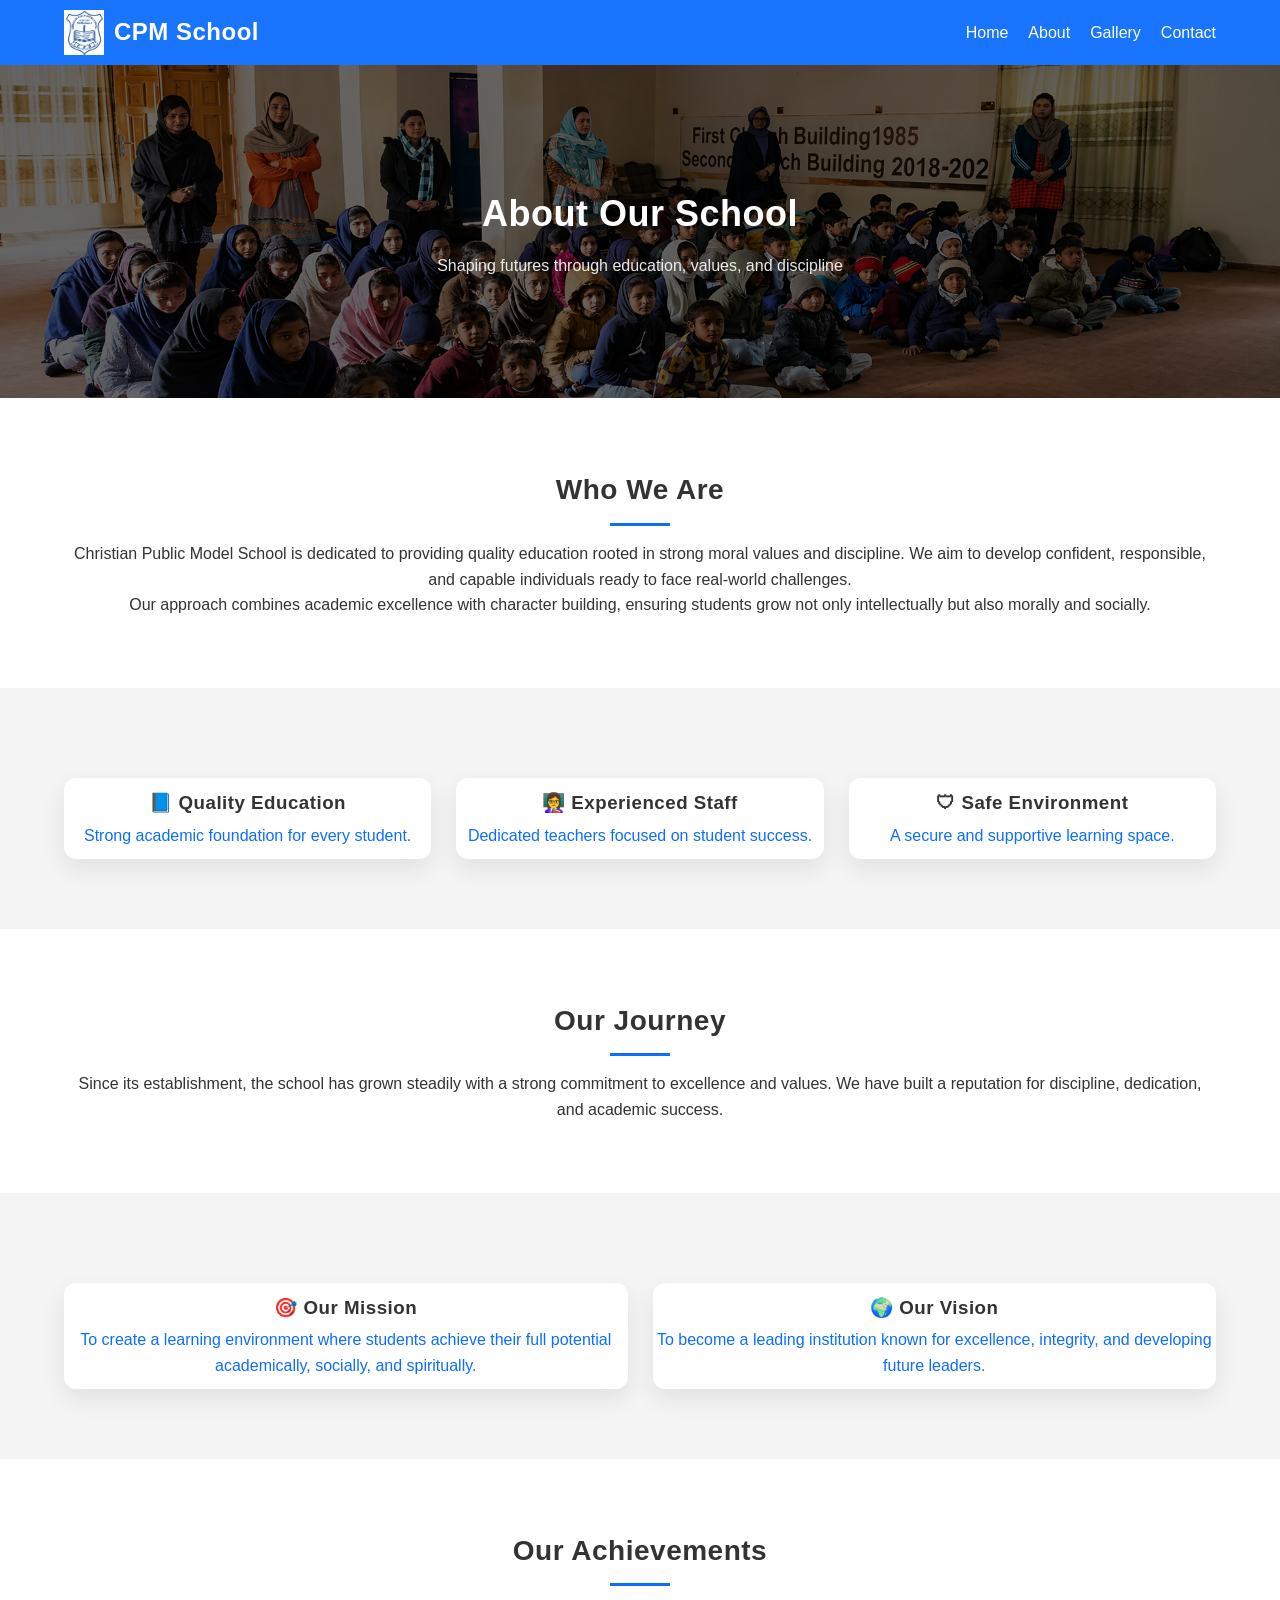
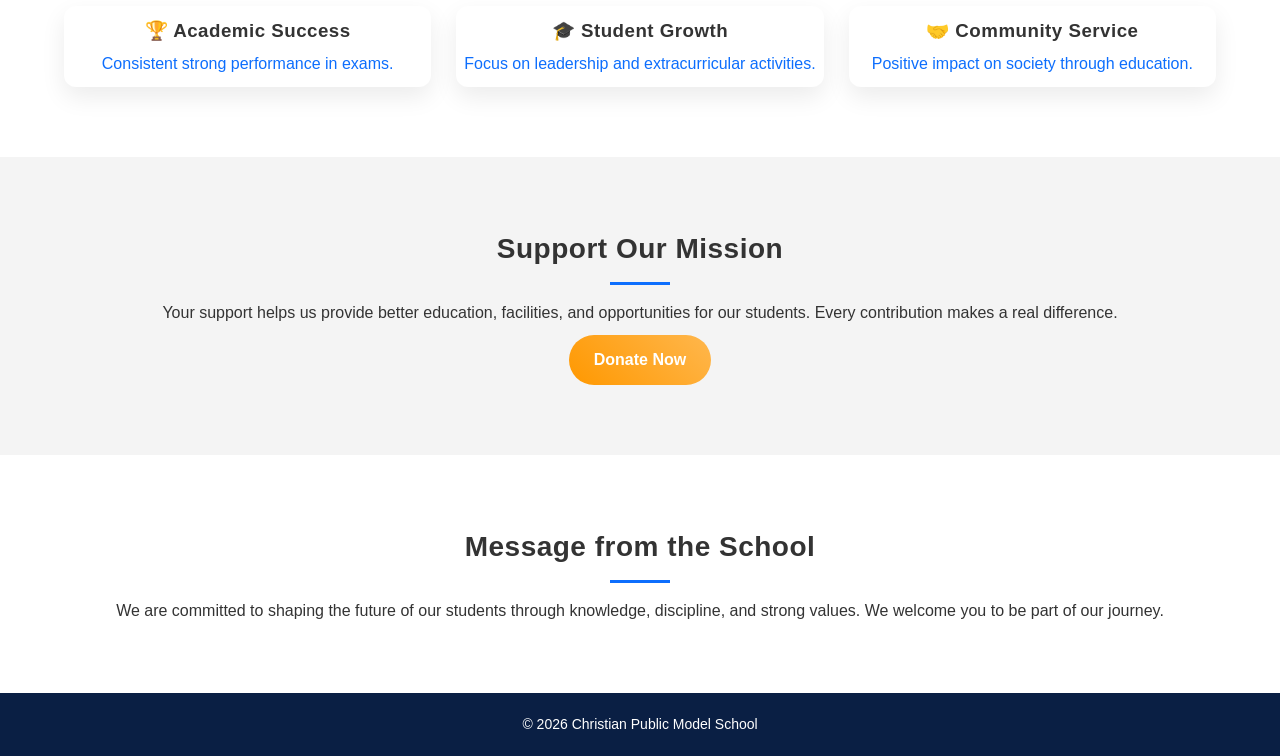
<file: about.html>
<!DOCTYPE html>
<html>
<head>
  <title>About Us - Christian Public Model School</title>
  <meta name="viewport" content="width=device-width, initial-scale=1.0">
  <link rel="stylesheet" href="css/style.css">
</head>

<body>

<!-- HEADER -->
<header>
  <div class="container navbar">

    <div class="logo">
      <img src="images/logo.png">
      <h2>CPM School</h2>
    </div>

    <div class="menu-toggle" onclick="toggleMenu()">☰</div>

    <ul id="navMenu">
      <li><a href="index.html">Home</a></li>
      <li><a href="about.html">About</a></li>
      <li><a href="gallery.html">Gallery</a></li>
      <li><a href="contact.html">Contact</a></li>
    </ul>

  </div>
</header>

<!-- HERO SECTION -->
<section class="hero">
  <div class="hero-content">
    <h1>About Our School</h1>
    <p>Shaping futures through education, values, and discipline</p>
  </div>
</section>

<!-- ABOUT -->
<section class="section">
  <div class="container">

    <h2>Who We Are</h2>

    <p>
      Christian Public Model School is dedicated to providing quality education 
      rooted in strong moral values and discipline. We aim to develop confident, 
      responsible, and capable individuals ready to face real-world challenges.
    </p>

    <p>
      Our approach combines academic excellence with character building, ensuring 
      students grow not only intellectually but also morally and socially.
    </p>

  </div>
</section>

<!-- HIGHLIGHT CARDS -->
<section class="section light">
  <div class="container">

    <div class="features">

      <div class="feature-box">
        <h3>📘 Quality Education</h3>
        <p>Strong academic foundation for every student.</p>
      </div>

      <div class="feature-box">
        <h3>👩‍🏫 Experienced Staff</h3>
        <p>Dedicated teachers focused on student success.</p>
      </div>

      <div class="feature-box">
        <h3>🛡 Safe Environment</h3>
        <p>A secure and supportive learning space.</p>
      </div>

    </div>

  </div>
</section>

<!-- HISTORY -->
<section class="section">
  <div class="container">

    <h2>Our Journey</h2>

    <p>
      Since its establishment, the school has grown steadily with a strong 
      commitment to excellence and values. We have built a reputation for 
      discipline, dedication, and academic success.
    </p>

  </div>
</section>

<!-- MISSION / VISION -->
<section class="section light">
  <div class="container">

    <div class="features">

      <div class="feature-box">
        <h3>🎯 Our Mission</h3>
        <p>
          To create a learning environment where students achieve their full potential 
          academically, socially, and spiritually.
        </p>
      </div>

      <div class="feature-box">
        <h3>🌍 Our Vision</h3>
        <p>
          To become a leading institution known for excellence, integrity, and 
          developing future leaders.
        </p>
      </div>

    </div>

  </div>
</section>

<!-- ACHIEVEMENTS -->
<section class="section">
  <div class="container">

    <h2>Our Achievements</h2>

    <div class="features">

      <div class="feature-box">
        <h3>🏆 Academic Success</h3>
        <p>Consistent strong performance in exams.</p>
      </div>

      <div class="feature-box">
        <h3>🎓 Student Growth</h3>
        <p>Focus on leadership and extracurricular activities.</p>
      </div>

      <div class="feature-box">
        <h3>🤝 Community Service</h3>
        <p>Positive impact on society through education.</p>
      </div>

    </div>

  </div>
</section>

<!-- DONATION -->
<section class="section light">
  <div class="container">

    <h2>Support Our Mission</h2>

    <p>
      Your support helps us provide better education, facilities, and opportunities 
      for our students. Every contribution makes a real difference.
    </p>

    <a href="https://www.paypal.com/donate" target="_blank" class="btn">
      Donate Now
    </a>

  </div>
</section>

<!-- MESSAGE -->
<section class="section">
  <div class="container">

    <h2>Message from the School</h2>

    <p>
      We are committed to shaping the future of our students through knowledge, 
      discipline, and strong values. We welcome you to be part of our journey.
    </p>

  </div>
</section>

<!-- FOOTER -->
<footer>
  <p>© 2026 Christian Public Model School</p>
</footer>

<script src="js/script.js"></script>

</body>
</html>
</file>
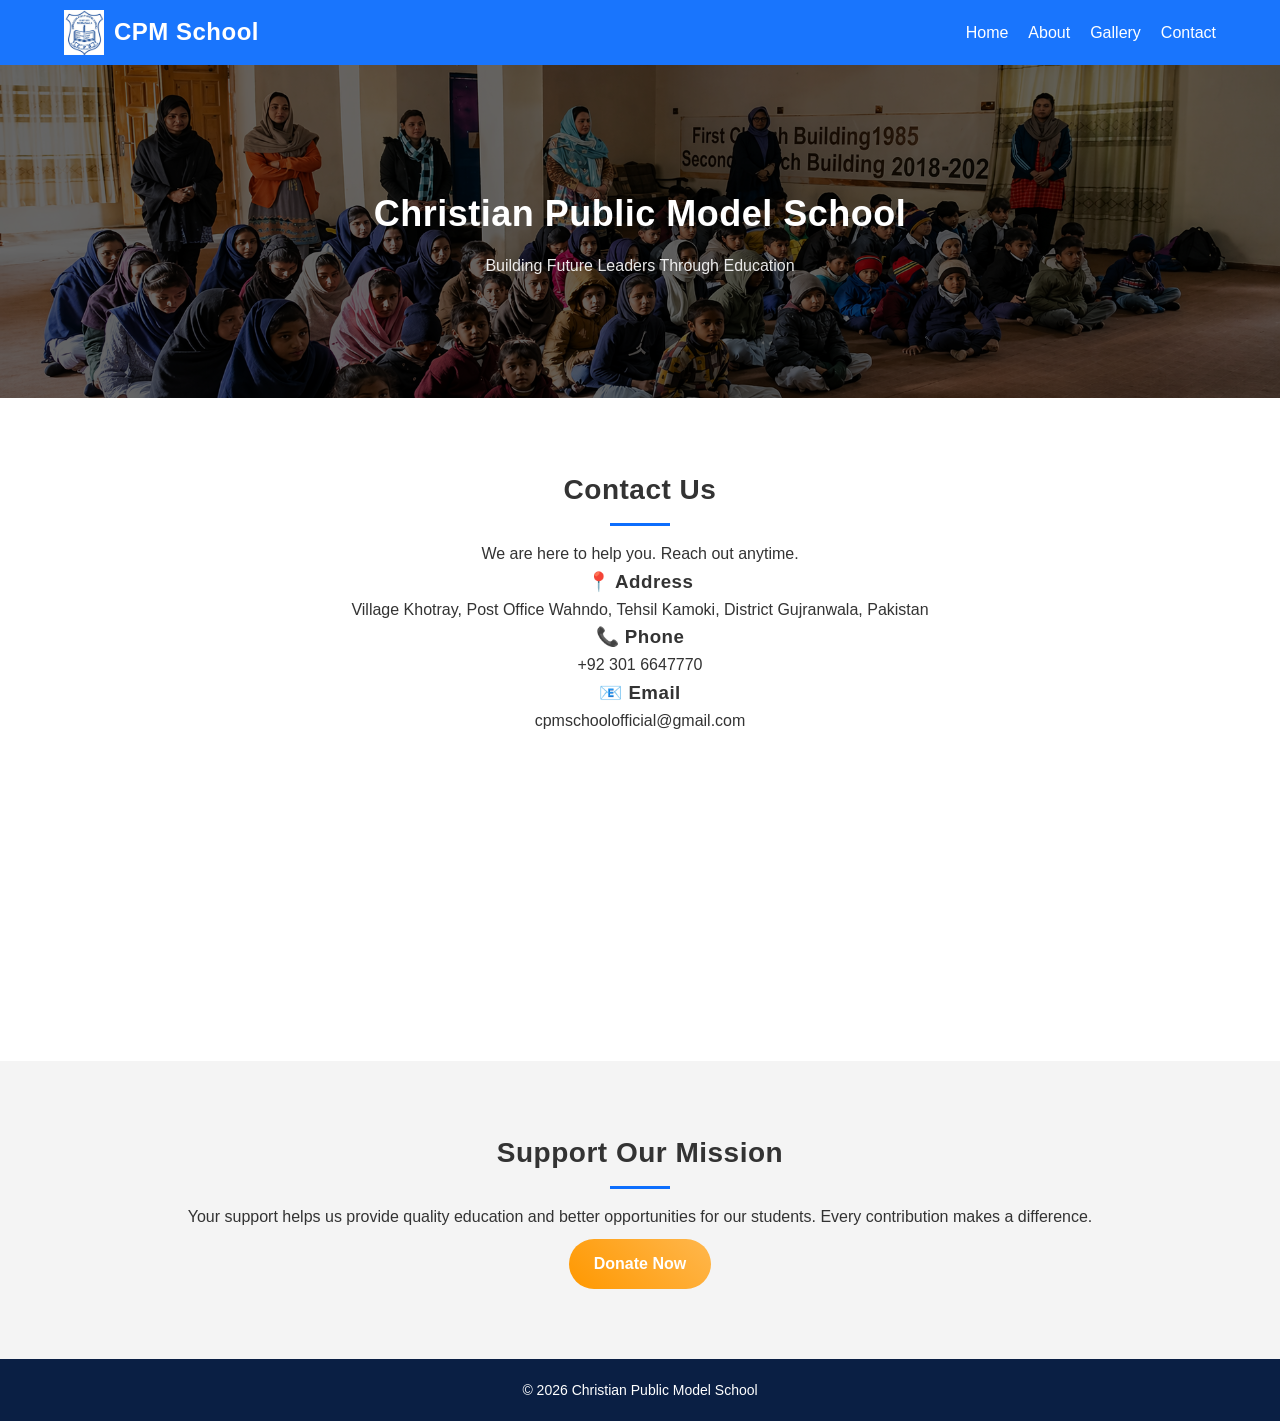
<file: contact.html>
<!DOCTYPE html>
<html>
<head>
  <title>Contact - CPM School</title>
  <meta name="viewport" content="width=device-width, initial-scale=1.0">
  <link rel="stylesheet" href="css/style.css">
</head>

<body>

<!-- HEADER -->
<header>
  <div class="container navbar">

    <div class="logo">
      <img src="images/logo.png">
      <h2>CPM School</h2>
    </div>

    <div class="menu-toggle" onclick="toggleMenu()">☰</div>

    <ul id="navMenu">
      <li><a href="index.html">Home</a></li>
      <li><a href="about.html">About</a></li>
      <li><a href="gallery.html">Gallery</a></li>
      <li><a href="contact.html">Contact</a></li>
    </ul>

  </div>
</header>
  <!-- Hero -->
  <section class="hero">
  <h1>Christian Public Model School</h1>
  <p>Building Future Leaders Through Education</p>
</section>

<!-- CONTACT -->
<section class="section">
  <div class="container">

    <h2>Contact Us</h2>
    <p>We are here to help you. Reach out anytime.</p>

    <div class="contact-box">

      <div>
        <h3>📍 Address</h3>
        <p>Village Khotray, Post Office Wahndo, Tehsil Kamoki, District Gujranwala, Pakistan</p>
      </div>

      <div>
        <h3>📞 Phone</h3>
        <p>+92 301 6647770</p>
      </div>

      <div>
        <h3>📧 Email</h3>
        <p>cpmschoolofficial@gmail.com</p>
      </div>

    </div>

  </div>
</section>

<!-- MAP -->
<section>
<iframe 
  src="https://maps.google.com/maps?q=Village Khotray, Post Office Wahndo, Tehsil Kamoki, District Gujranwala Pakistan&t=&z=13&ie=UTF8&iwloc=&output=embed"
  width="100%" height="250" style="border:0;">
</iframe>
</section>

<!-- DONATION -->
<section class="section light">
  <div class="container">

    <h2>Support Our Mission</h2>

    <p>
      Your support helps us provide quality education and better opportunities 
      for our students. Every contribution makes a difference.
    </p>

    <a href="https://www.paypal.com/donate" target="_blank" class="btn">
      Donate Now
    </a>

  </div>
</section>

<!-- FOOTER -->
<footer>
  <p>© 2026 Christian Public Model School</p>
</footer>

<script src="js/script.js"></script>

</body>
</html>
</file>
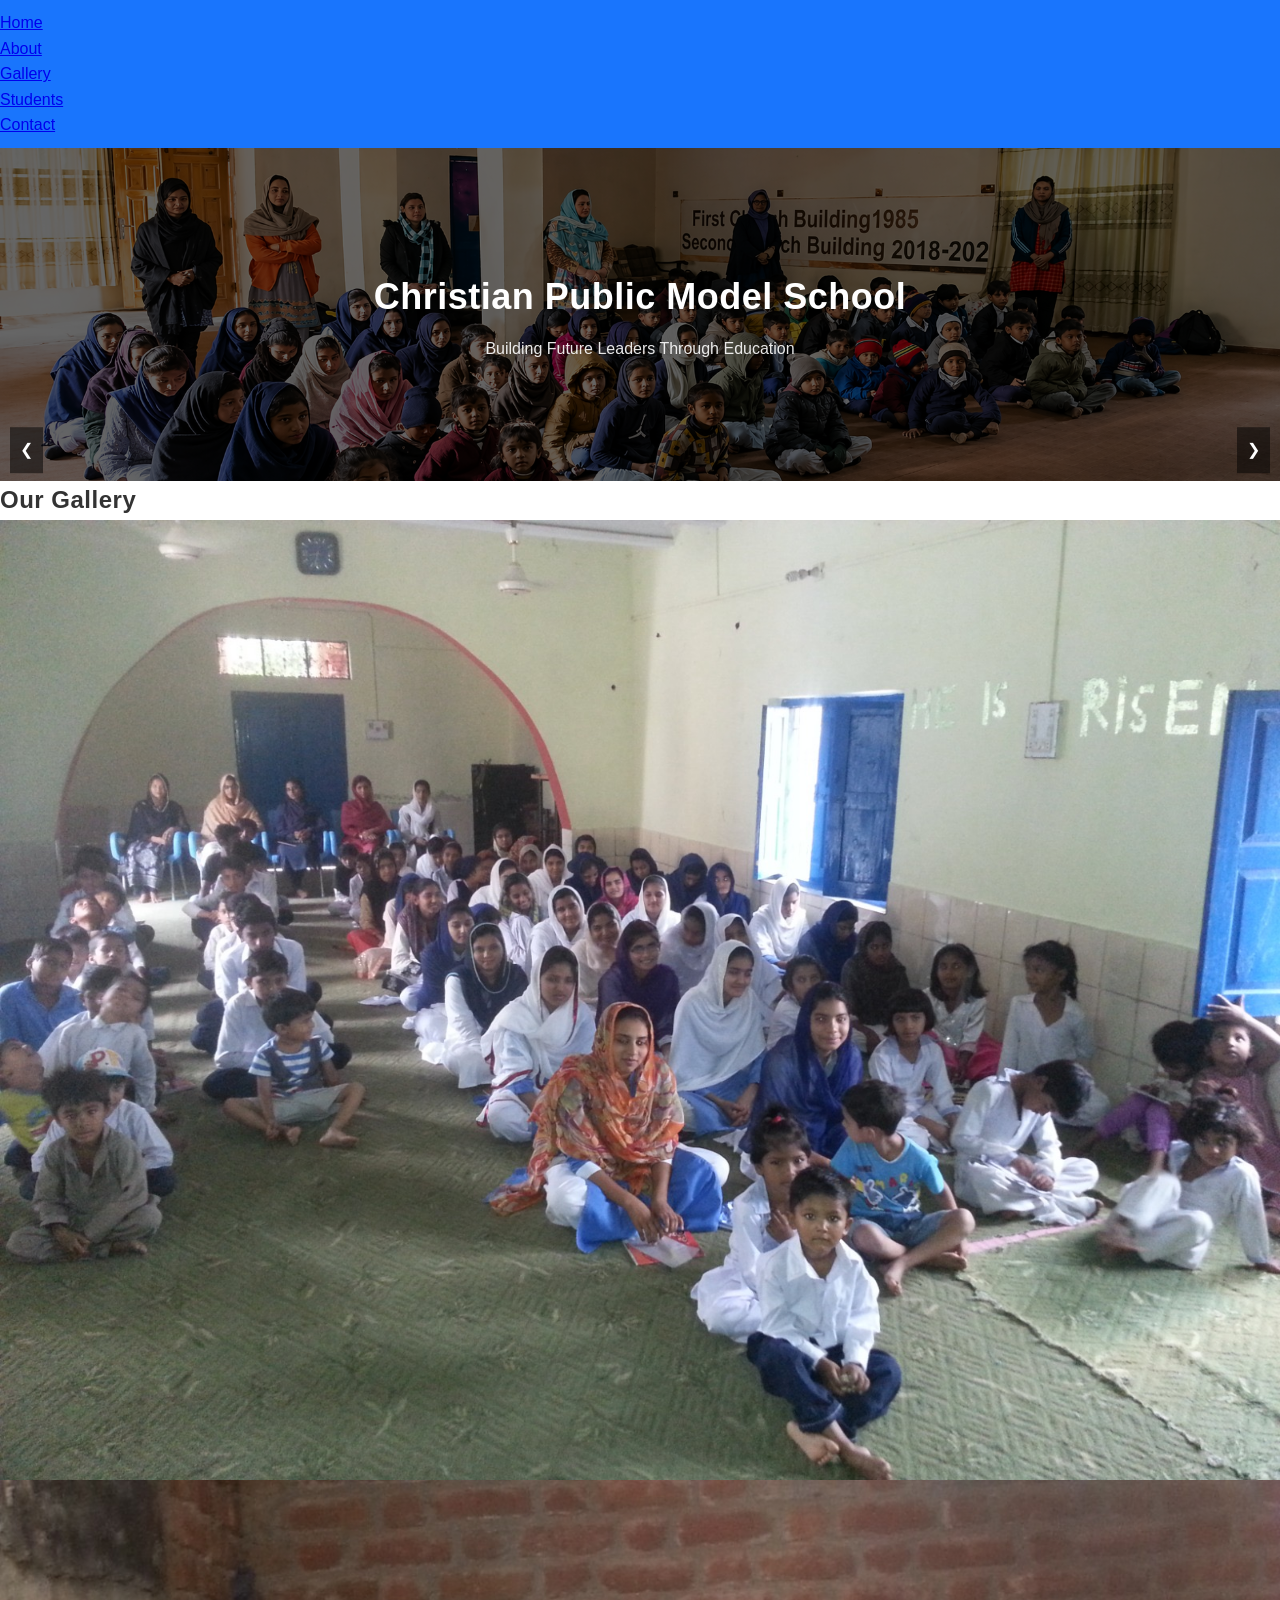
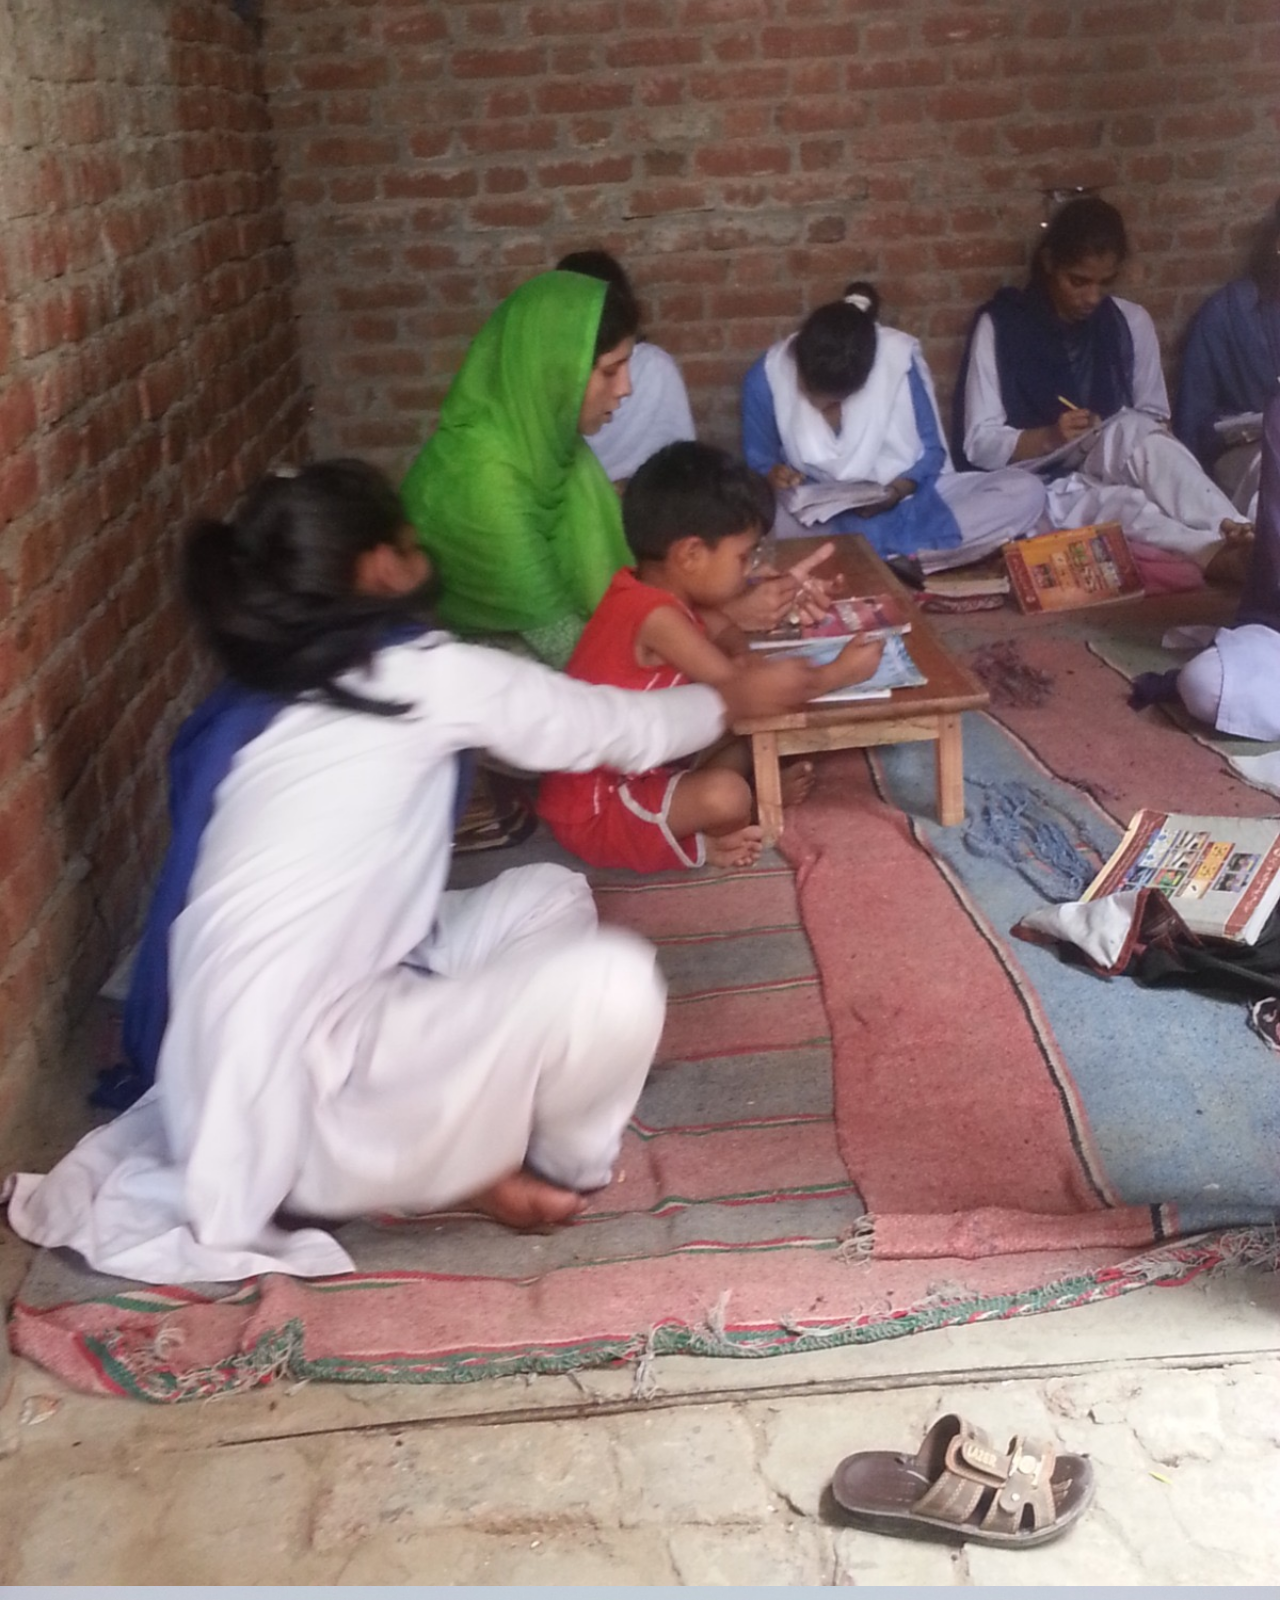
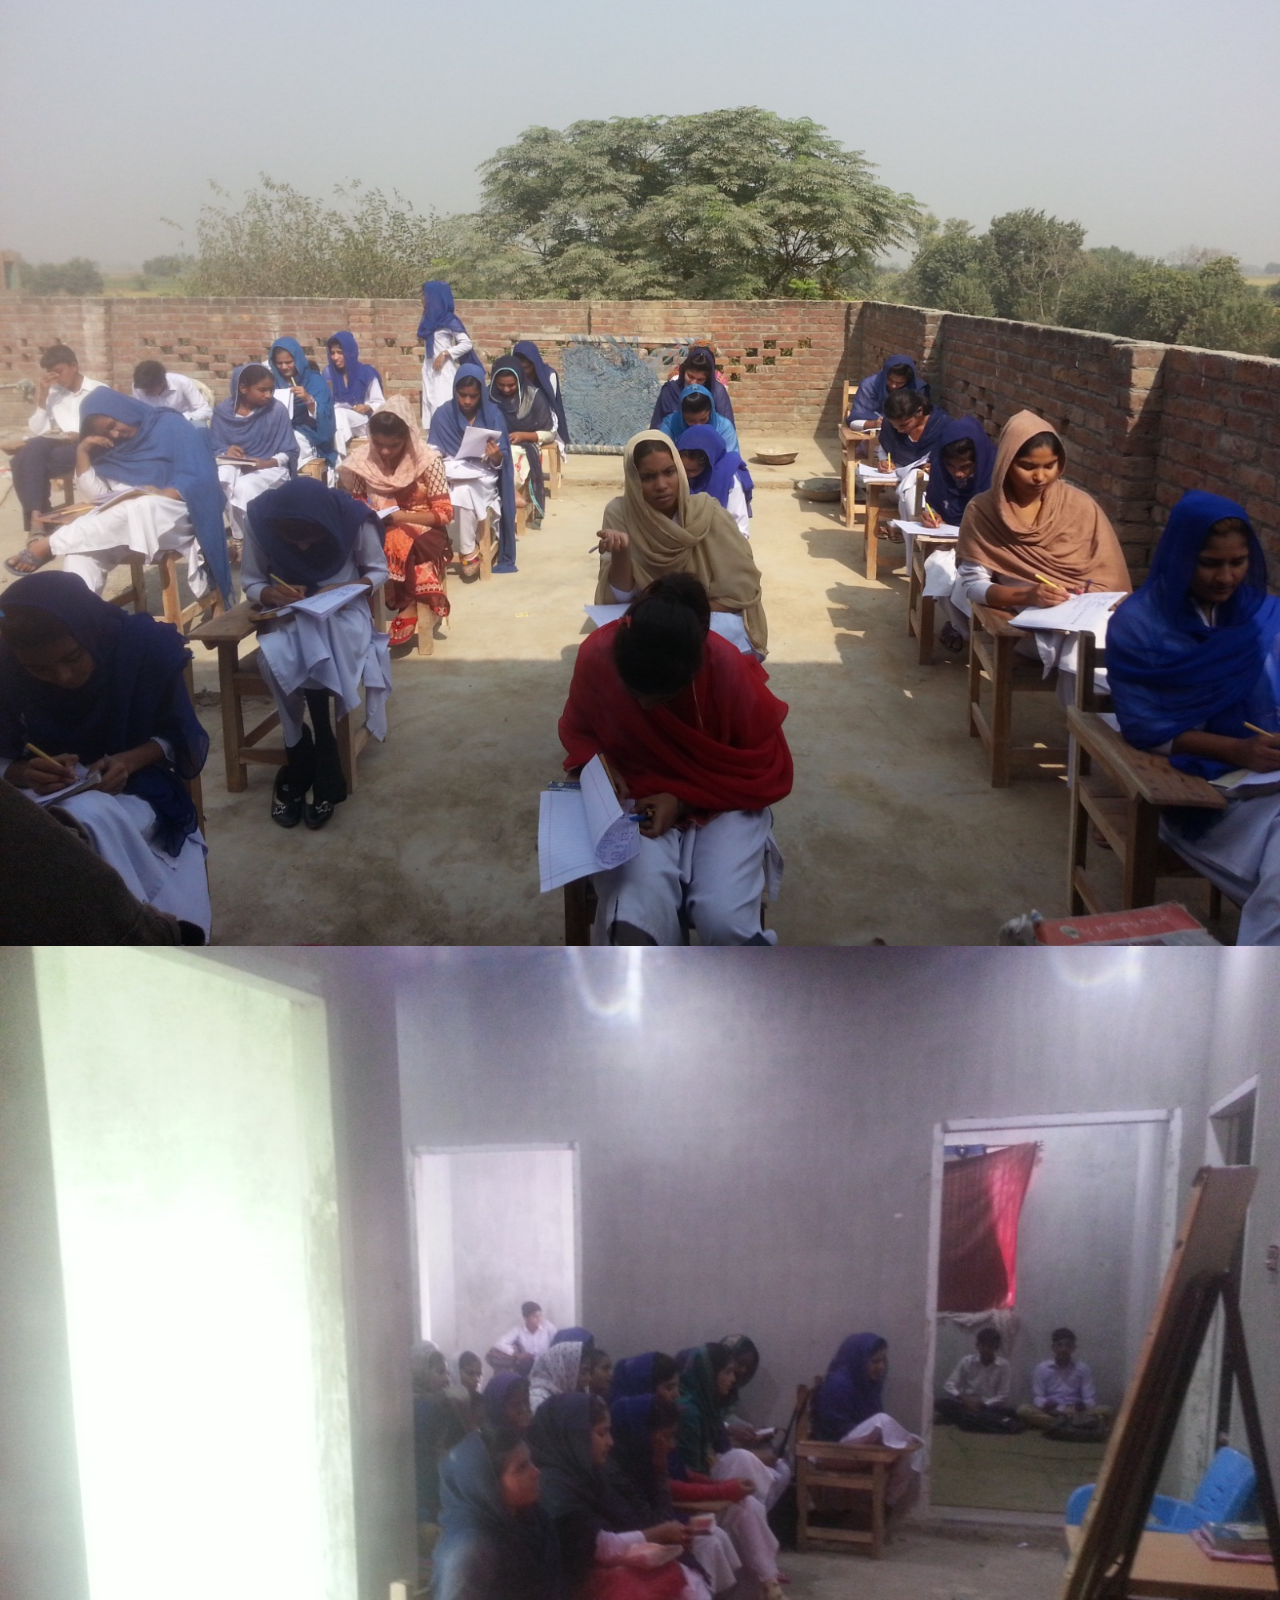
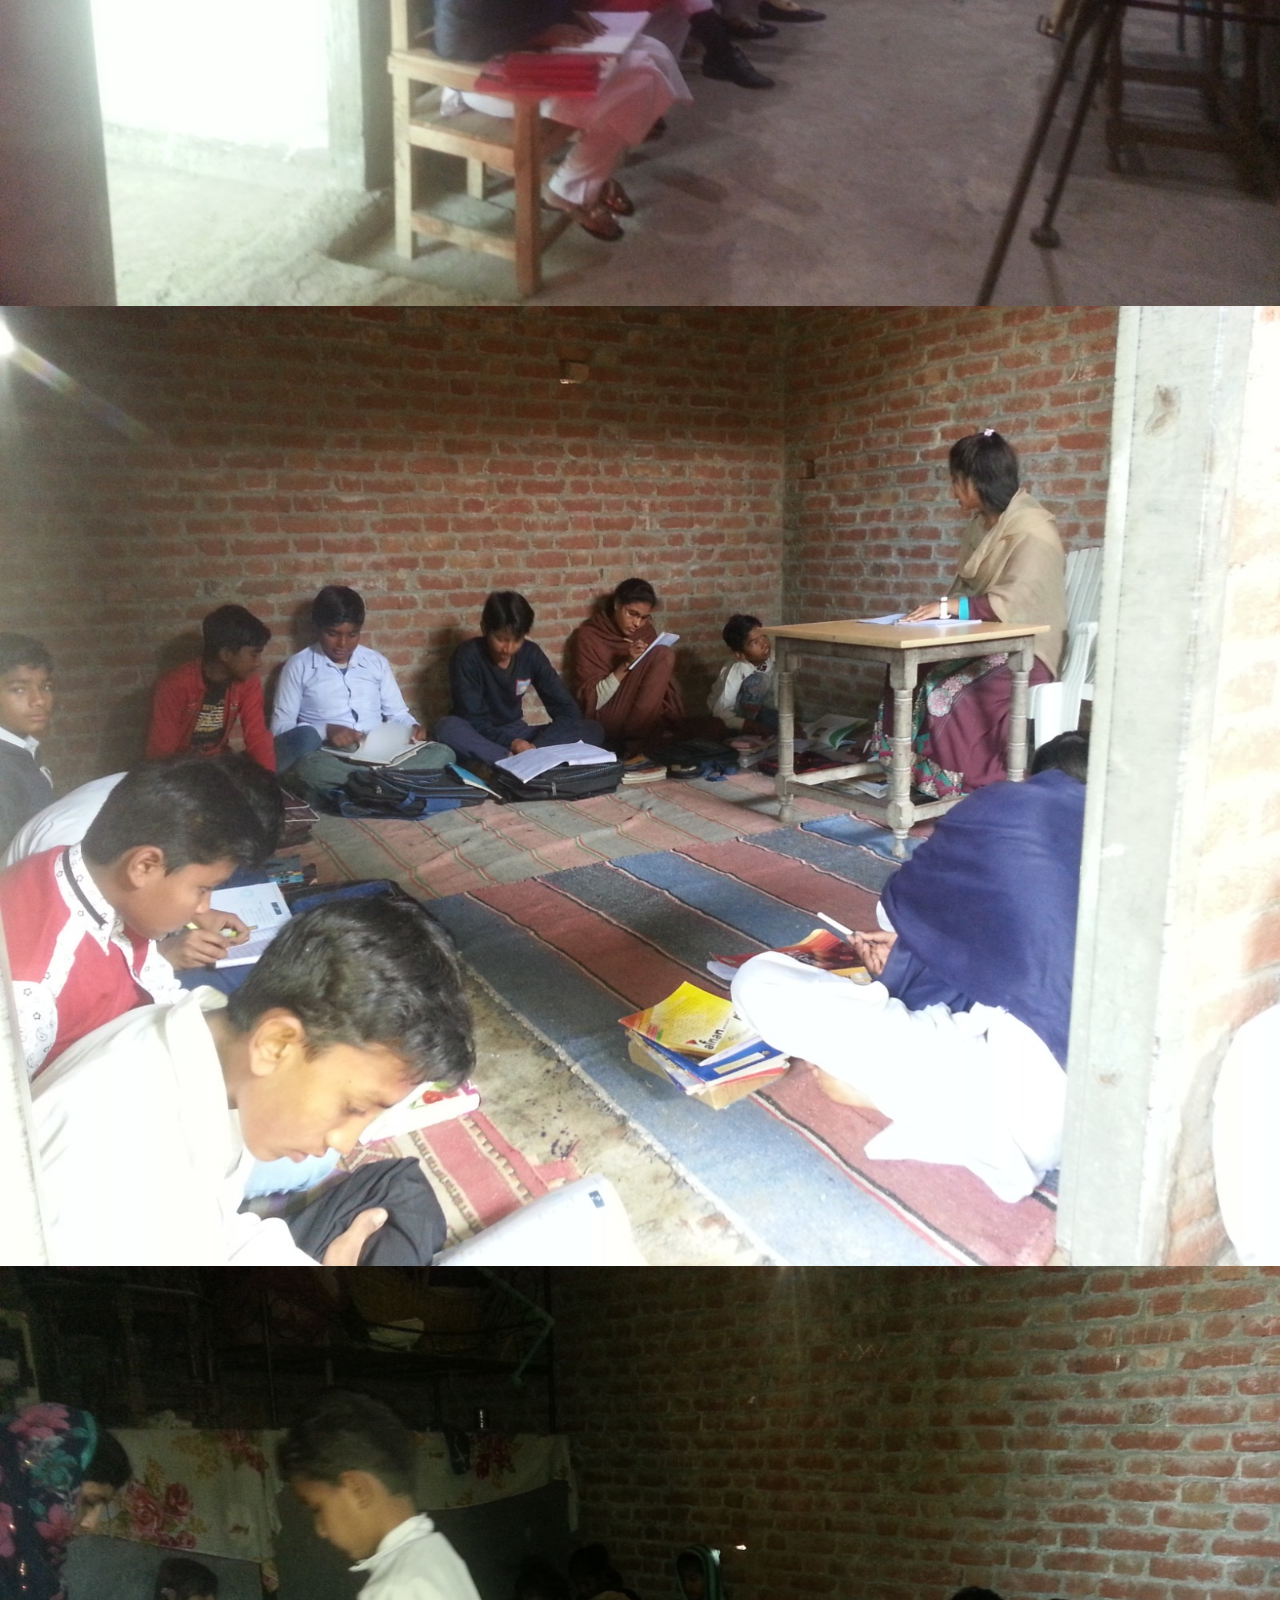
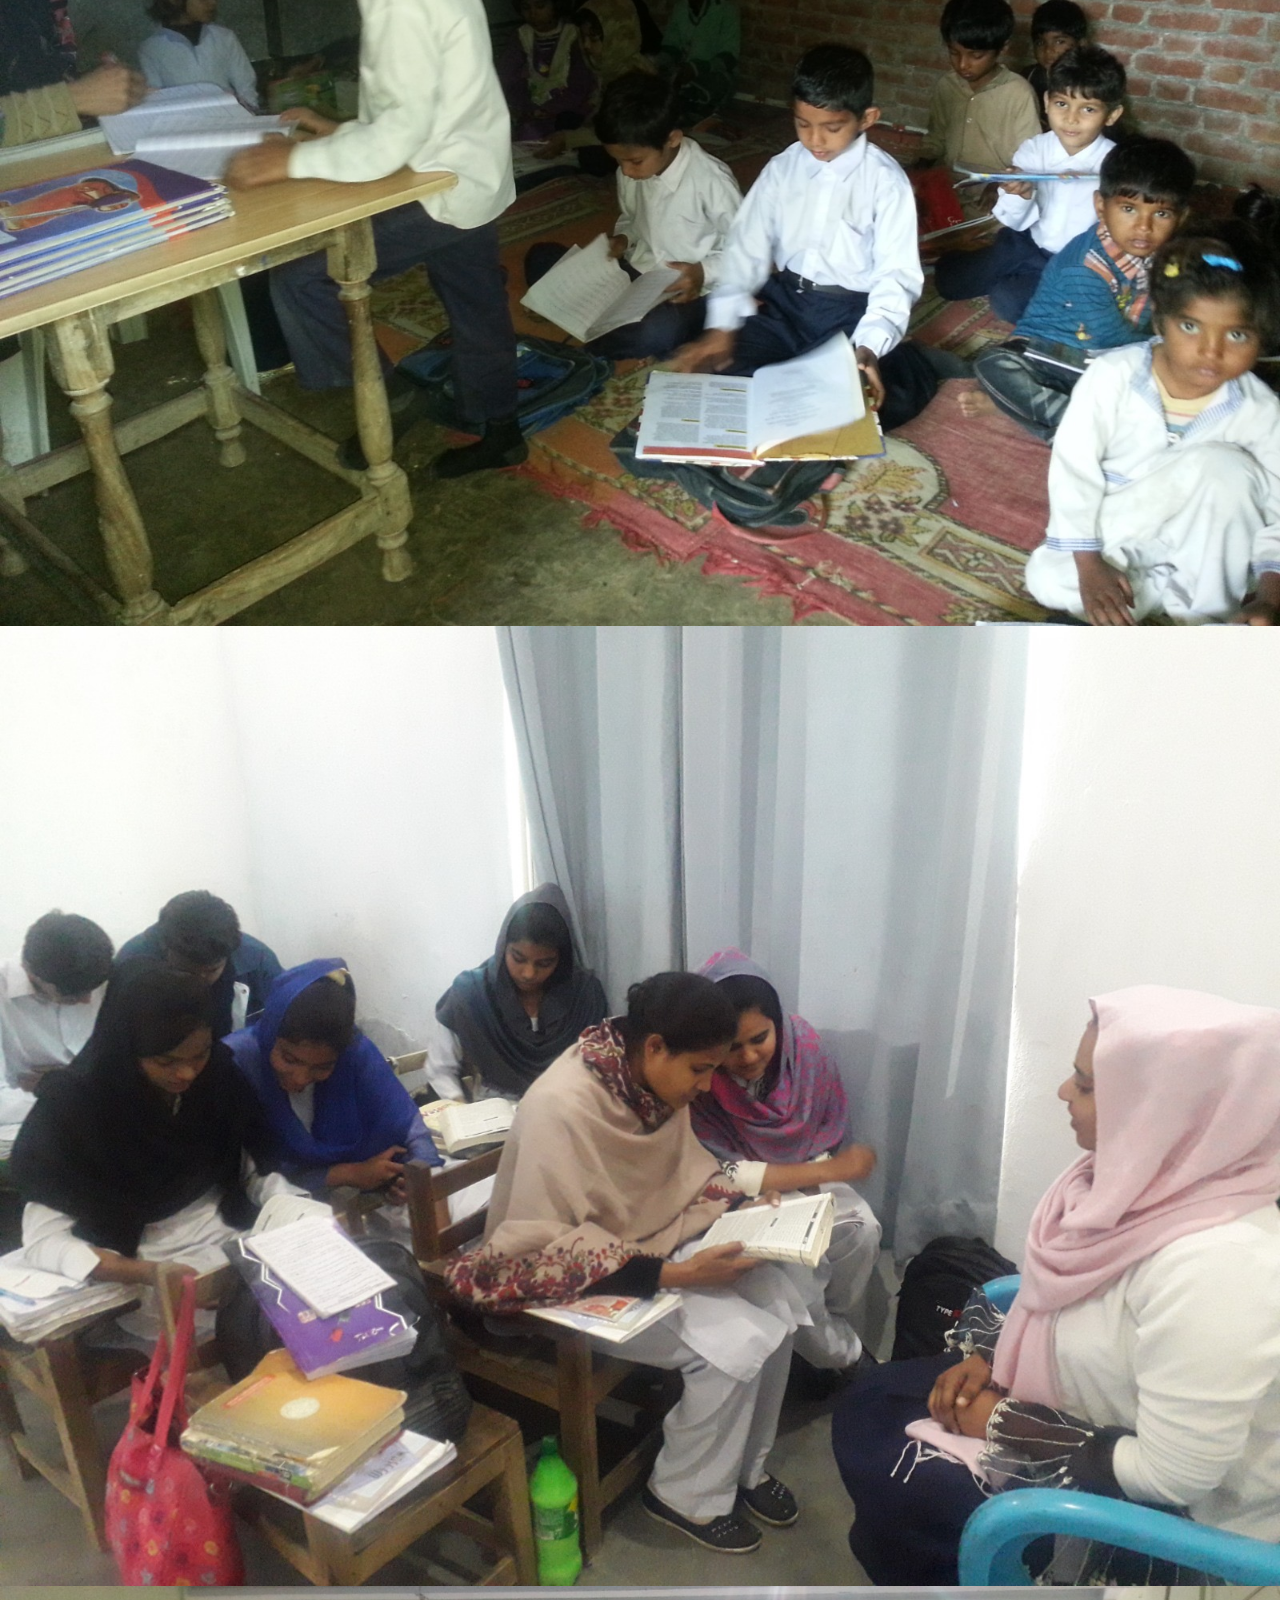
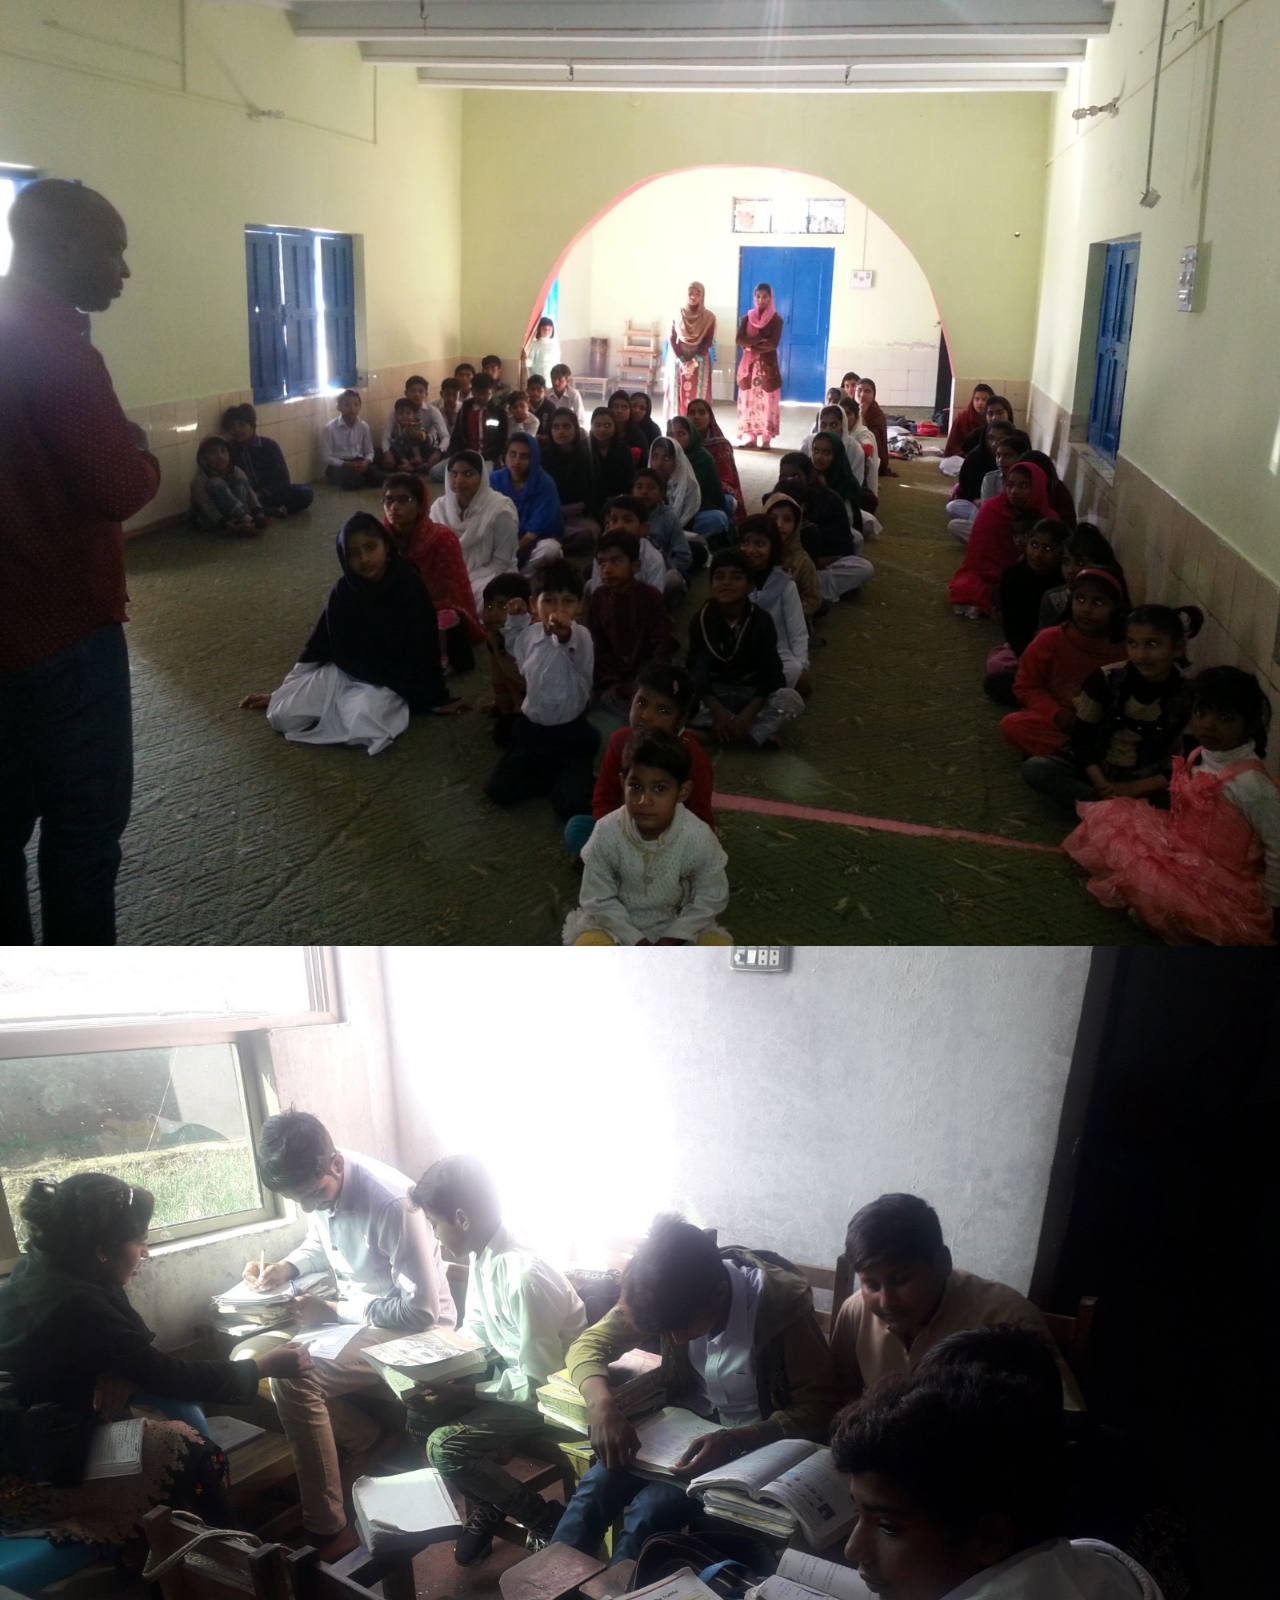
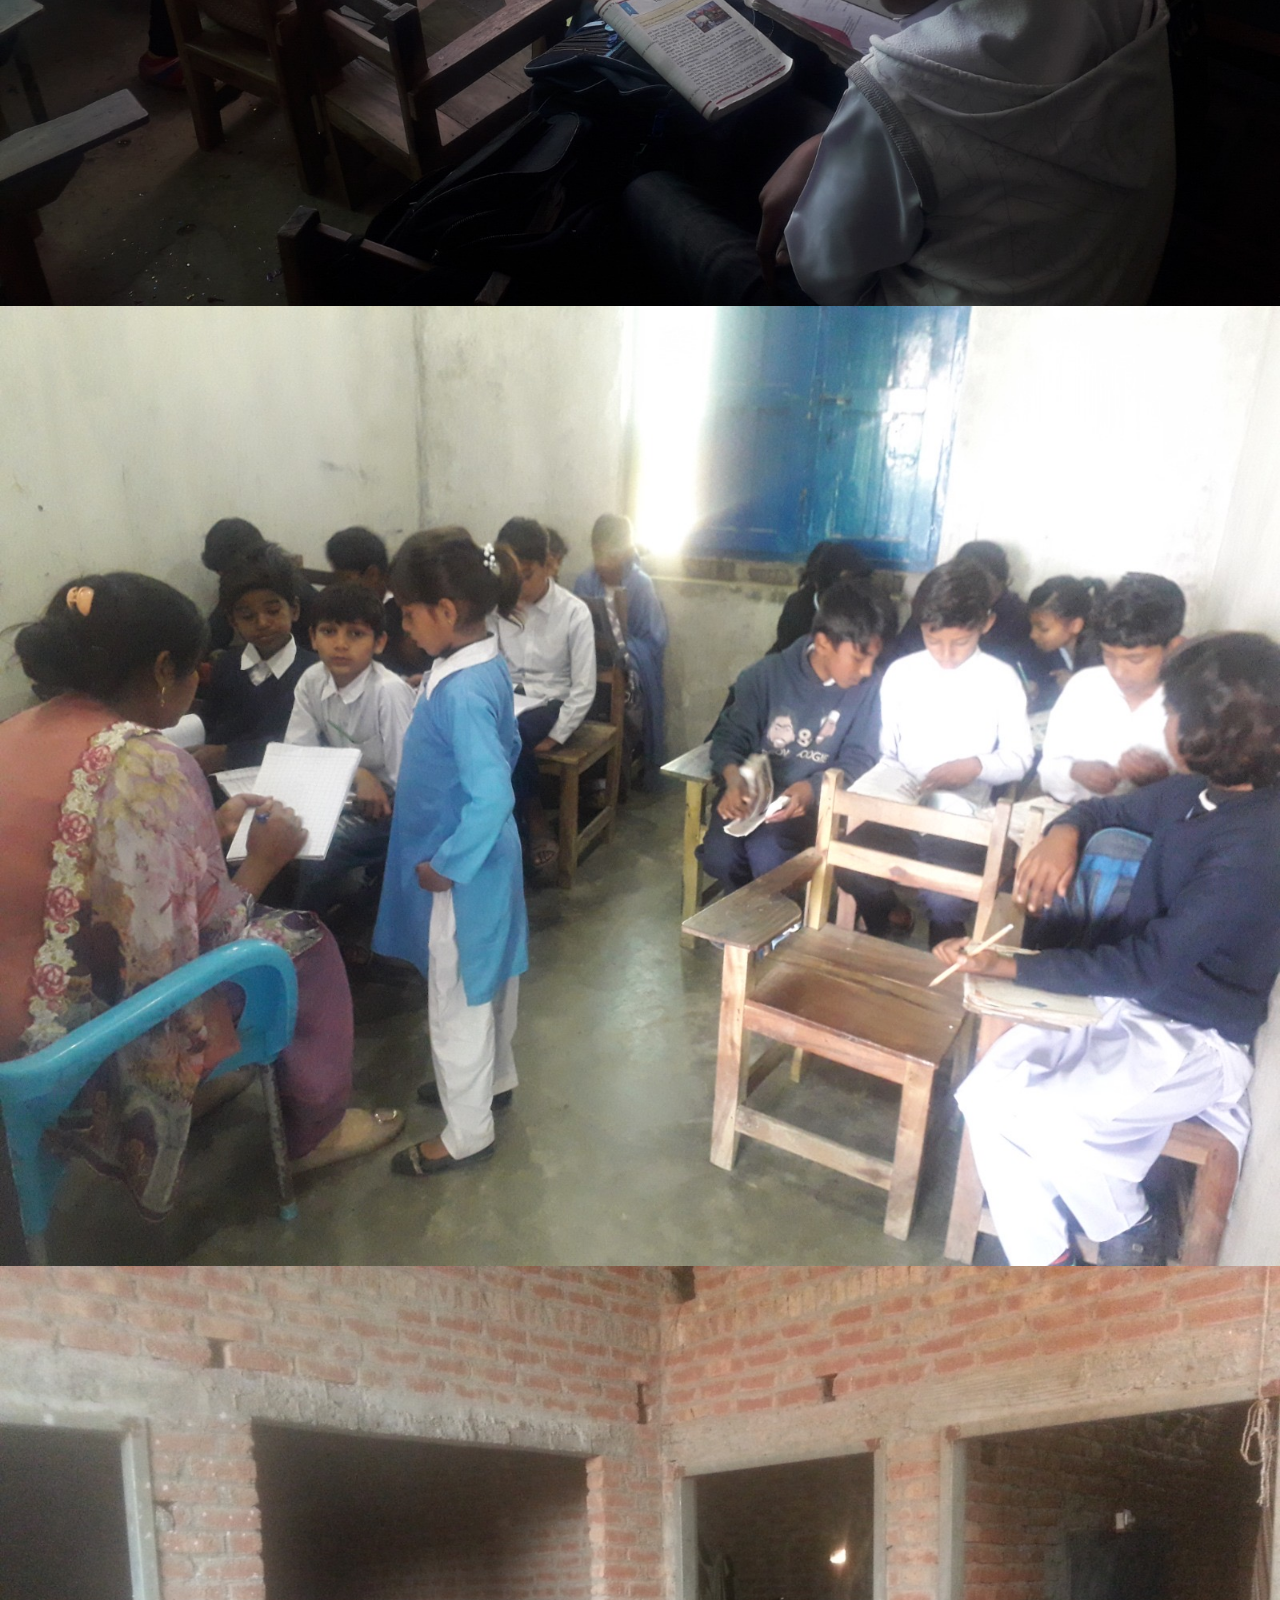
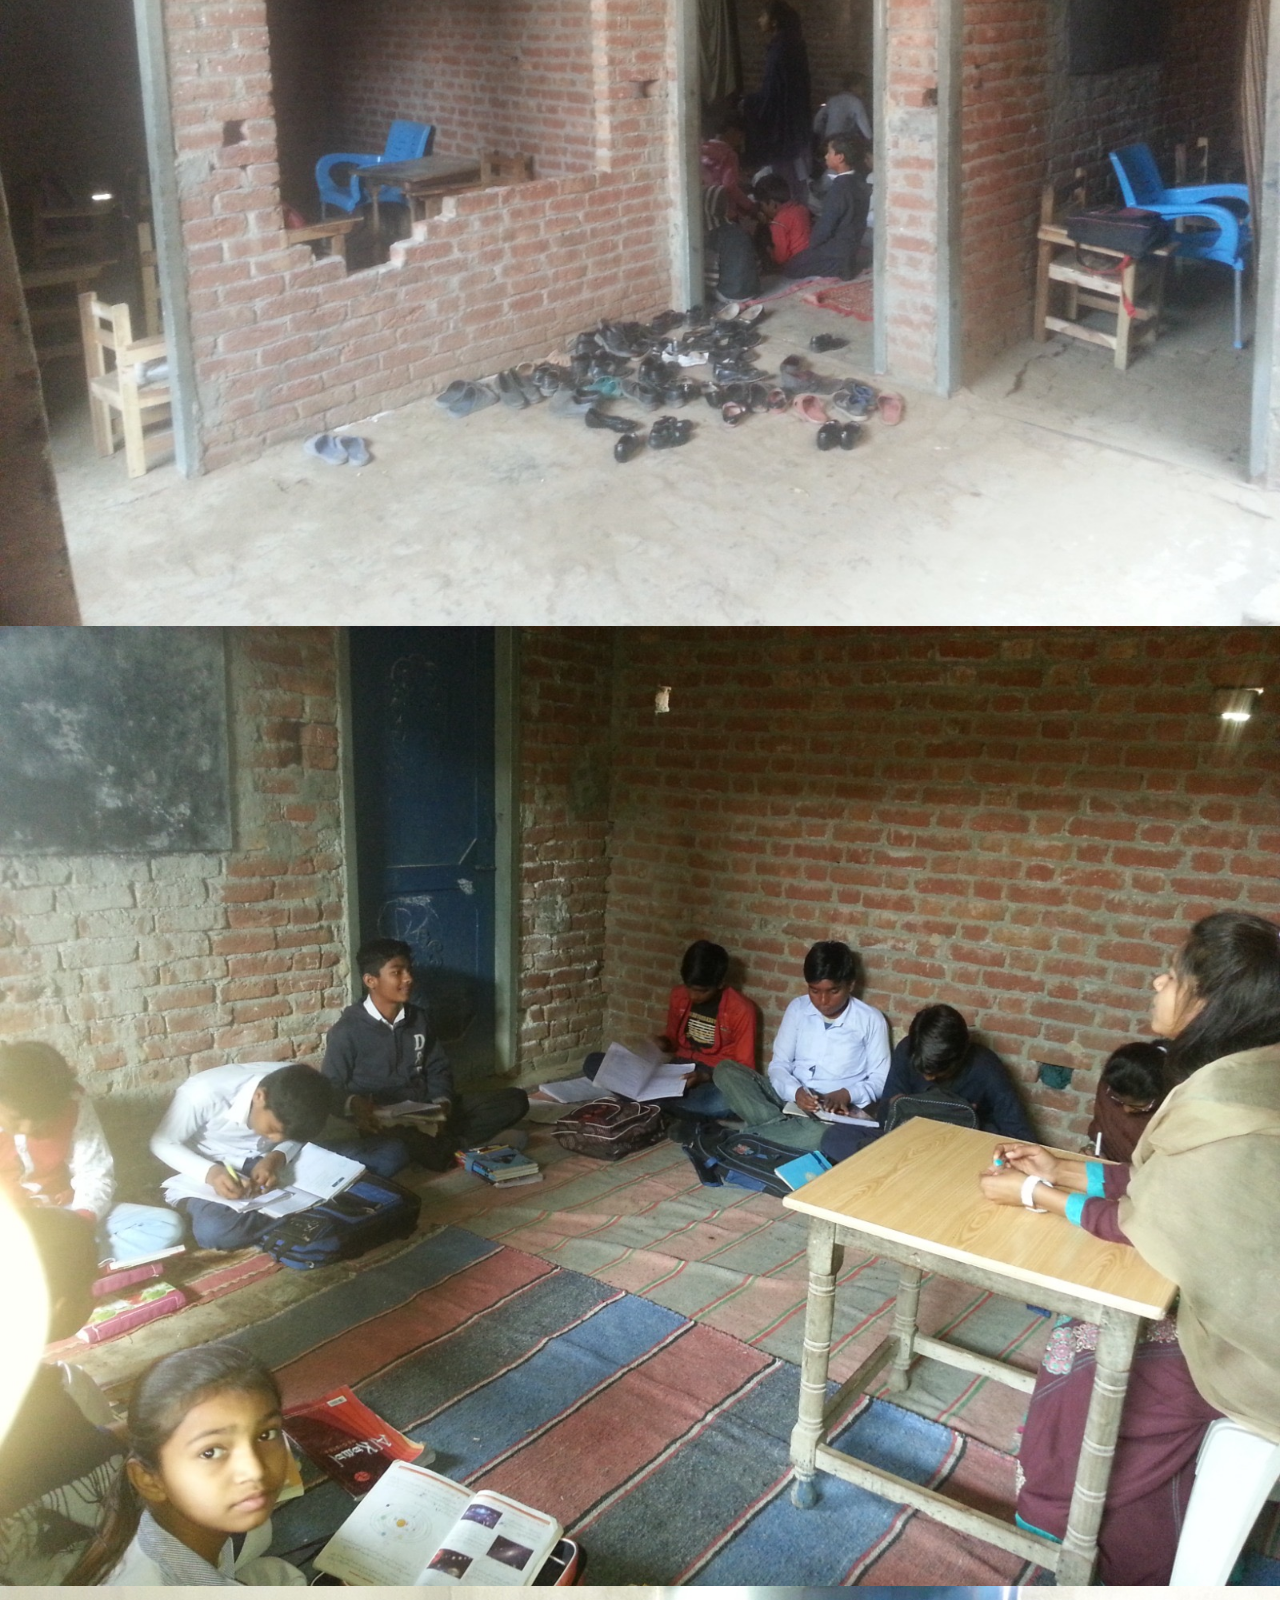
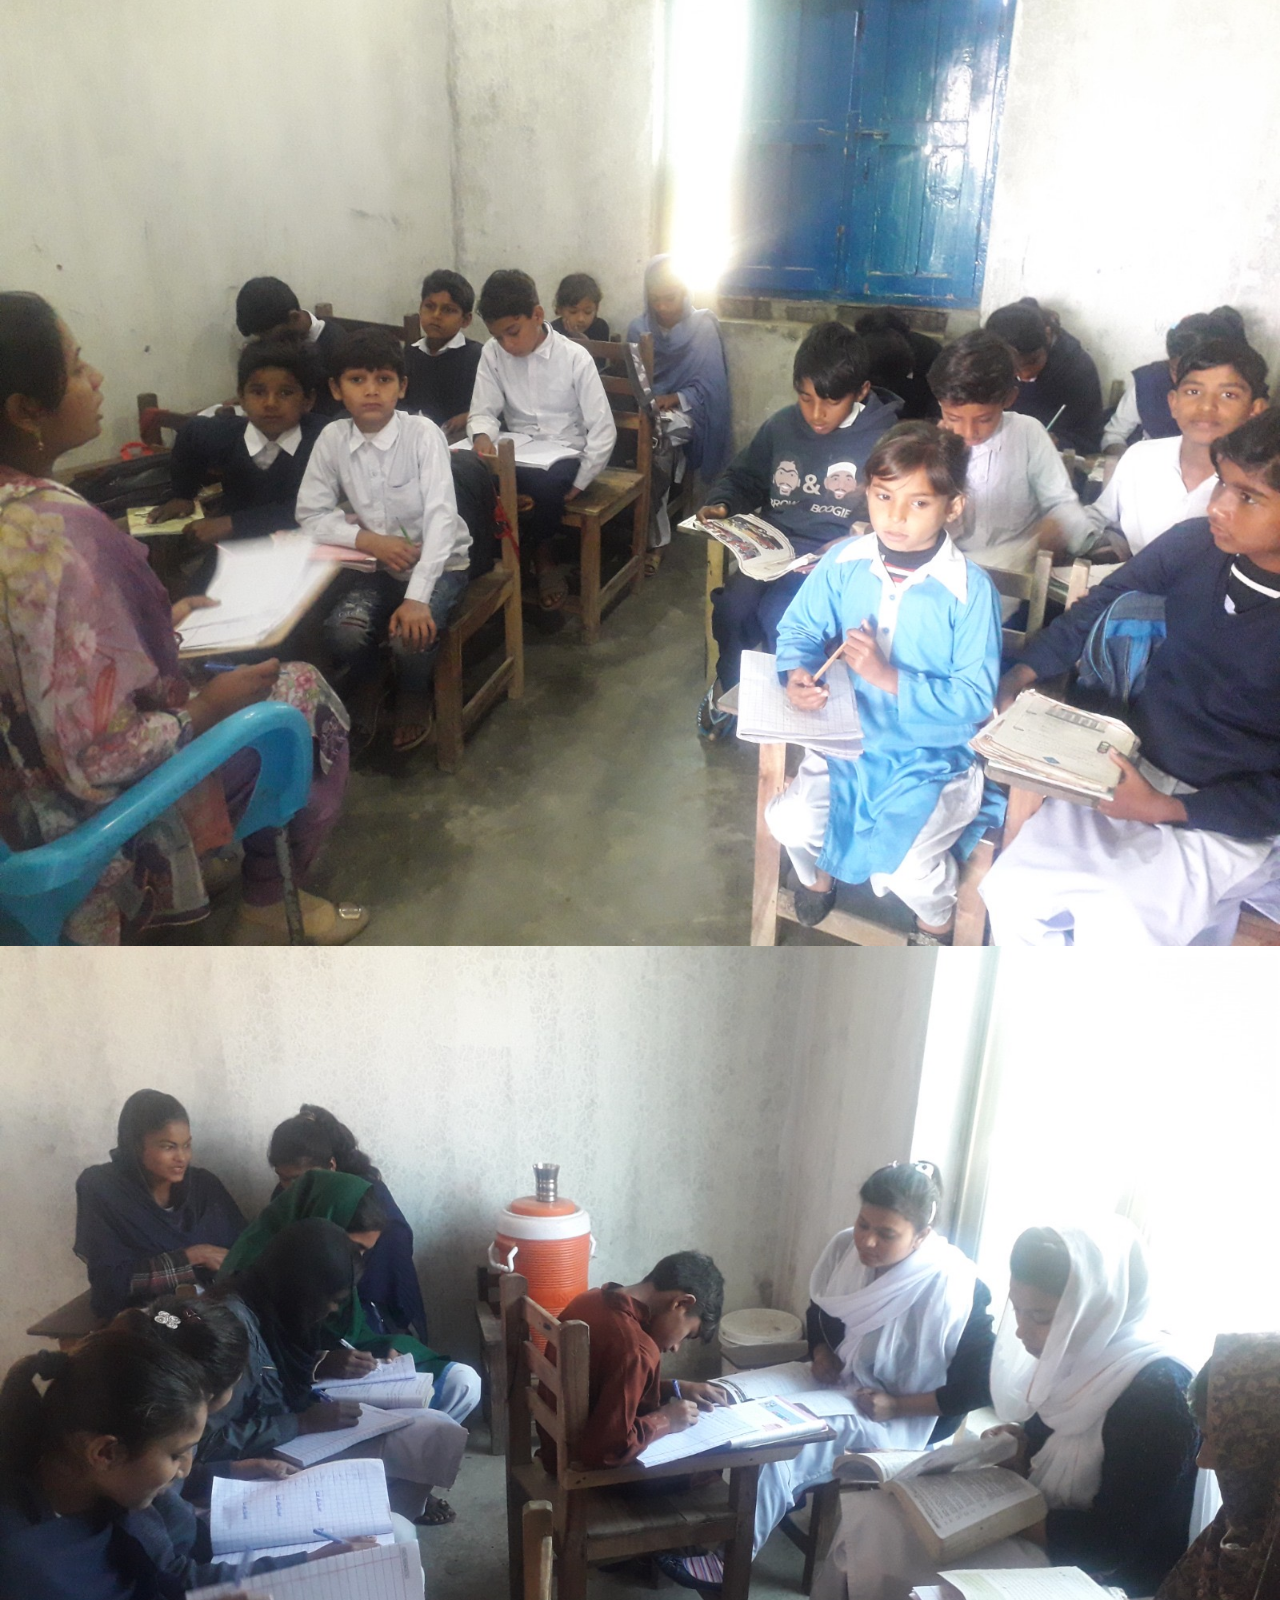
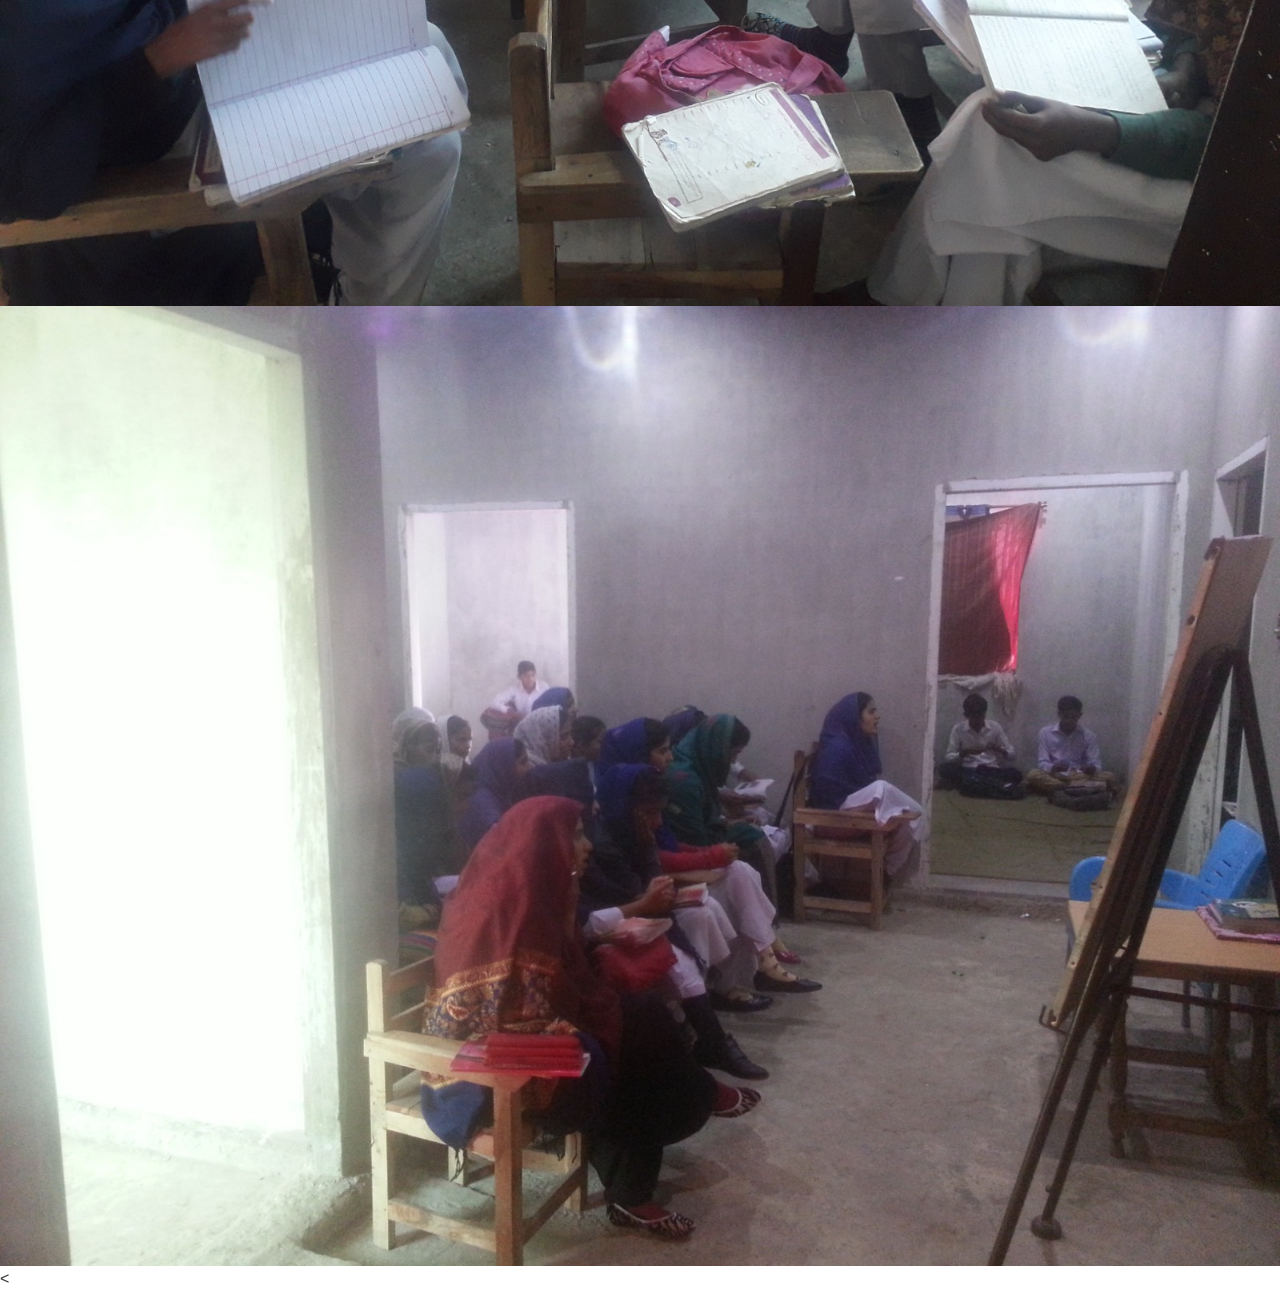
<file: gallery.html>
<!DOCTYPE html>
<html>
<head>
  <title>Gallery - CPM School</title>
  <link rel="stylesheet" href="css/style.css">
</head>

<body>

<header>
  <div class="menu-toggle" onclick="toggleMenu()">≡</div>

<ul id="navMenu">
  <li><a href="index.html">Home</a></li>
  <li><a href="about.html">About</a></li>
  <li><a href="gallery.html">Gallery</a></li>
  <li><a href="students.html">Students</a></li>
  <li><a href="contact.html">Contact</a></li>
</ul>
  </div>
</header>
  <!-- Hero -->
  <section class="hero">
  <h1>Christian Public Model School</h1>
  <p>Building Future Leaders Through Education</p>
</section>

<section class="gallery">
  <h2>Our Gallery</h2>

  <div class="grid">
    <img src="images/g1.jpg" onclick="openImage(this)">
    <img src="images/g2.jpg" onclick="openImage(this)">
    <img src="images/g3.jpg" onclick="openImage(this)">
      <img src="images/g4.jpg" onclick="openImage(this)">
    <img src="images/g5.jpg" onclick="openImage(this)">
    <img src="images/g6.jpg" onclick="openImage(this)">
      <img src="images/g7.jpg" onclick="openImage(this)">
    <img src="images/g8.jpg" onclick="openImage(this)">
    <img src="images/g9.jpg" onclick="openImage(this)">
    <img src="images/g10.jpg" onclick="openImage(this)">
    <img src="images/g11.jpg" onclick="openImage(this)">
    <img src="images/g12.jpg" onclick="openImage(this)">
      <img src="images/g13.jpg" onclick="openImage(this)">
    <img src="images/g14.jpg" onclick="openImage(this)">
    <img src="images/g15.jpg" onclick="openImage(this)">
  </div>
  
</section>

<<div id="imageBox">
  <span class="close" onclick="closeImage()">✖</span>
  <span class="prev" onclick="prevImage()">❮</span>
  <img id="fullImage">
  <span class="next" onclick="nextImage()">❯</span>
</div>

<script src="js/script.js"></script>

</body>
</html>
</file>
<file: css/style.css>
/* RESET */
* {
  margin: 0;
  padding: 0;
  box-sizing: border-box;
}

body {
  font-family: Arial, sans-serif;
}

/* GLOBAL IMAGE CONTROL */
img {
  width: 100%;
  display: block;
}

/* CONTAINER */
.container {
  width: 90%;
  margin: auto;
}

/* HEADER */
header {
  background: #0d6efd;
  color: white;
  padding: 10px 0;
  position: sticky;
  top: 0;
  z-index: 1000;
}

.navbar {
  display: flex;
  justify-content: space-between;
  align-items: center;
}

.logo {
  display: flex;
  align-items: center;
  gap: 10px;
}

.logo img {
  width: 40px;
}

.navbar ul {
  display: flex;
  list-style: none;
  gap: 20px;
}

.navbar a {
  color: white;
  text-decoration: none;
}

/* MOBILE MENU */
.menu-toggle {
  display: none;
  font-size: 24px;
  cursor: pointer;
}

@media (max-width: 768px) {
  .menu-toggle {
    display: block;
  }

  #navMenu {
    display: none;
    flex-direction: column;
    background: #0d6efd;
    position: absolute;
    top: 60px;
    right: 0;
    width: 200px;
  }

  #navMenu.show {
    display: flex;
  }
}

/* SLIDER */
.slider {
  position: relative;
  overflow: hidden;
}

.slides {
  display: flex;
  transition: 0.5s;
}

.slides img {
  height: 400px;
  object-fit: cover;
}

.prev, .next {
  position: absolute;
  top: 50%;
  transform: translateY(-50%);
  background: rgba(0,0,0,0.5);
  color: white;
  border: none;
  padding: 10px;
  cursor: pointer;
}

.prev { left: 10px; }
.next { right: 10px; }

/* SECTIONS */
.section {
  padding: 50px 0;
  text-align: center;
}

.light {
  background: #f4f4f4;
}

/* GRID SYSTEM */
.features,
.teachers-grid {
  display: grid;
  grid-template-columns: repeat(auto-fit, minmax(220px, 1fr));
  gap: 20px;
  margin-top: 20px;
}

/* FEATURE BOX (Students / Why section) */
.feature-box {
  background: #fff;
  border-radius: 15px;
  overflow: hidden;
  box-shadow: 0 6px 15px rgba(0,0,0,0.1);
  transition: 0.3s;
  text-align: center;
}

.feature-box img {
  height: 200px;
  object-fit: cover;
}

.feature-box:hover {
  transform: translateY(-6px);
}

.feature-box h3 {
  margin: 10px 0 5px;
}

.feature-box p {
  color: #0d6efd;
  padding-bottom: 10px;
}

/* TEACHERS */
.teacher-card {
  background: white;
  border-radius: 10px;
  text-align: center;
  overflow: hidden;
  box-shadow: 0 4px 10px rgba(0,0,0,0.1);
}

.teacher-card img {
  height: 200px;
  object-fit: cover;
}

.teacher-card h3 {
  margin: 10px 0 5px;
}

/* BUTTON */
.btn {
  display: inline-block;
  margin-top: 10px;
  padding: 10px 20px;
  background: orange;
  color: white;
  text-decoration: none;
  border-radius: 25px;
}

/* FOOTER */
footer {
  background: #222;
  color: white;
  text-align: center;
  padding: 15px;
}

/* WHATSAPP */
.whatsapp {
  position: fixed;
  bottom: 20px;
  right: 20px;
  width: 55px;
  height: 55px;
  background: #25D366;
  border-radius: 50%;
  display: flex;
  justify-content: center;
  align-items: center;
  z-index: 1000;
}

.whatsapp img {
  width: 28px;
}

/* POPUP */
.popup {
  position: fixed;
  top: 0;
  left: 0;
  width: 100%;
  height: 100%;
  background: rgba(0,0,0,0.8);
  display: none;
  justify-content: center;
  align-items: center;
}

.popup-content {
  background: white;
  padding: 20px;
  border-radius: 10px;
  width: 90%;
  max-width: 400px;
  text-align: center;
}

.popup img {
  height: 220px;
  object-fit: cover;
  border-radius: 10px;
}

.close {
  position: absolute;
  top: 20px;
  right: 30px;
  color: white;
  font-size: 25px;
  cursor: pointer;
}

/* SCROLL ANIMATION */
.animate {
  opacity: 0;
  transform: translateY(40px);
  transition: 0.6s;
}

.animate.show {
  opacity: 1;
  transform: translateY(0);
}
/* HERO */
.hero {
  background: linear-gradient(rgba(0,0,0,0.5), rgba(0,0,0,0.5)),
              url('../images/slide1.jpg');
  background-size: cover;
  background-position: center;
  color: white;
  padding: 100px 20px;
  text-align: center;
}

.hero h1 {
  font-size: 32px;
  margin-bottom: 10px;
}

.hero p {
  font-size: 16px;
}
/* ================= DESIGN SYSTEM ================= */
:root {
  --primary: #0d6efd;
  --dark: #0a1f44;
  --light: #f8f9fa;
  --text: #333;
  --radius: 12px;
}

/* GLOBAL IMPROVEMENT */
body {
  font-family: 'Segoe UI', sans-serif;
  color: var(--text);
  line-height: 1.6;
  background: #fff;
}

/* HEADINGS */
h1, h2, h3 {
  font-weight: 700;
  letter-spacing: 0.5px;
}

/* SECTION SPACING */
.section {
  padding: 70px 0;
}

/* ================= NAVBAR UPGRADE ================= */
header {
  backdrop-filter: blur(10px);
  background: rgba(13,110,253,0.95);
}

.navbar a {
  position: relative;
  padding: 5px 0;
}

.navbar a::after {
  content: '';
  position: absolute;
  bottom: -3px;
  left: 0;
  width: 0%;
  height: 2px;
  background: white;
  transition: 0.3s;
}

.navbar a:hover::after {
  width: 100%;
}

/* ================= HERO (ALL PAGES) ================= */
.hero {
  background: linear-gradient(rgba(0,0,0,0.6), rgba(0,0,0,0.6)),
              url('../images/slide1.jpg');
  background-size: cover;
  background-position: center;
  color: white;
  padding: 120px 20px;
  text-align: center;
}

.hero h1 {
  font-size: 36px;
}

.hero p {
  opacity: 0.9;
}

/* ================= CARDS (GLOBAL) ================= */
.feature-box,
.teacher-card,
.student-card {
  background: white;
  border-radius: var(--radius);
  box-shadow: 0 10px 25px rgba(0,0,0,0.08);
  transition: 0.3s;
  overflow: hidden;
}

.feature-box:hover,
.teacher-card:hover,
.student-card:hover {
  transform: translateY(-8px);
  box-shadow: 0 15px 35px rgba(0,0,0,0.15);
}

/* ================= GRID IMPROVEMENT ================= */
.features,
.teachers-grid,
.students-grid {
  display: grid;
  grid-template-columns: repeat(auto-fit, minmax(230px, 1fr));
  gap: 25px;
}

/* ================= IMAGE STYLE ================= */
.feature-box img,
.teacher-card img,
.student-card img {
  width: 100%;
  height: 200px;
  object-fit: cover;
}

/* ================= BUTTON UPGRADE ================= */
.btn {
  background: linear-gradient(45deg, #ff9800, #ffb74d);
  border-radius: 30px;
  padding: 12px 25px;
  font-weight: bold;
  transition: 0.3s;
}

.btn:hover {
  transform: scale(1.05);
}

/* ================= SECTION TITLES ================= */
.section h2 {
  font-size: 28px;
  margin-bottom: 15px;
  position: relative;
}

.section h2::after {
  content: '';
  width: 60px;
  height: 3px;
  background: var(--primary);
  display: block;
  margin: 10px auto;
}

/* ================= FOOTER ================= */
footer {
  background: var(--dark);
  padding: 20px;
  font-size: 14px;
}

/* ================= WHATSAPP (UPGRADE) ================= */
.whatsapp {
  box-shadow: 0 6px 20px rgba(0,0,0,0.3);
  animation: float 2s infinite ease-in-out;
}

@keyframes float {
  0%,100% { transform: translateY(0); }
  50% { transform: translateY(-6px); }
}
</file>
